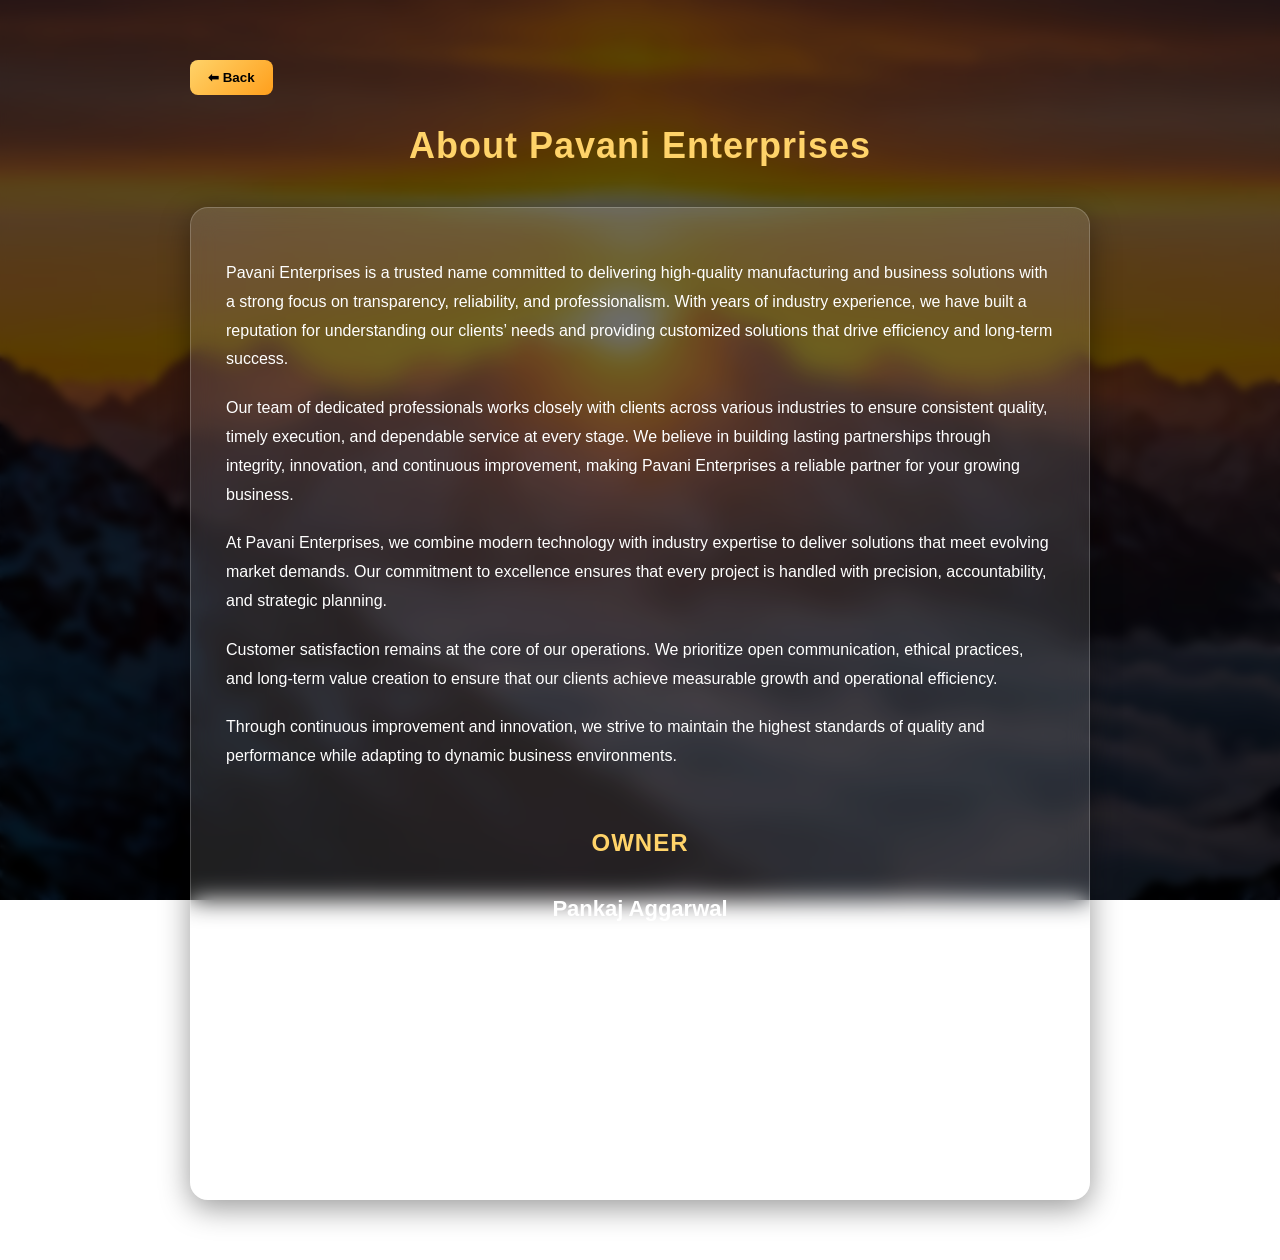
<file: about-us.html>
<!DOCTYPE html>
<html lang="en">
<head>
  <meta charset="UTF-8">
  <title>About Us | Pavani Enterprises</title>
  <meta name="viewport" content="width=device-width, initial-scale=1.0">

  <style>
    body {
      font-family: 'Poppins', sans-serif;
      margin: 0;
      padding: 0;
      background: url("bg.jpg") no-repeat center center fixed;
      background-size: cover;
      color: #ffffff;
      position: relative;
    }

    /* Dark overlay */
    body::before {
      content: "";
      position: fixed;
      inset: 0;
      background: rgba(0, 0, 0, 0.65);
      backdrop-filter: blur(4px);
      z-index: -1;
    }

    .container {
      max-width: 900px;
      margin: auto;
      padding: 60px 20px;
    }

    h1 {
      text-align: center;
      font-size: 36px;
      margin-bottom: 40px;
      color: #ffd369;
      letter-spacing: 1px;
    }

    .card {
      background: rgba(255, 255, 255, 0.12);
      backdrop-filter: blur(12px);
      -webkit-backdrop-filter: blur(12px);
      padding: 35px;
      border-radius: 18px;
      border: 1px solid rgba(255,255,255,0.2);
      box-shadow: 0 8px 30px rgba(0,0,0,0.4);
      line-height: 1.8;
      font-size: 16px;
    }

    .card p {
      margin-bottom: 20px;
    }

    .section-title {
      margin-top: 50px;
      font-size: 24px;
      font-weight: 700;
      color: #ffd369;
      text-align: center;
      letter-spacing: 1px;
    }

    /* Owner Section Styling (NO BOX) */
    .owner-section {
      text-align: center;
      margin-top: 25px;
    }

    .owner-name {
      font-size: 22px;
      font-weight: 600;
      color: #ffffff;
      margin-bottom: 10px;
    }

    .owner-details {
      font-size: 15px;
      opacity: 0.9;
      margin-bottom: 20px;
    }

    .owner-description {
      font-size: 15px;
      line-height: 1.7;
      opacity: 0.95;
      max-width: 750px;
      margin: auto;
    }

    .back-btn {
      margin-bottom: 30px;
    }

    .back-btn button {
      background: linear-gradient(135deg, #ffd369, #ff9f1c);
      border: none;
      padding: 10px 18px;
      border-radius: 8px;
      font-weight: 600;
      cursor: pointer;
      color: black;
      transition: 0.3s ease;
    }

    .back-btn button:hover {
      transform: translateY(-2px);
    }

    @media (max-width: 600px) {
      h1 {
        font-size: 26px;
      }

      .card {
        padding: 25px;
      }

      .owner-name {
        font-size: 18px;
      }
    }
  </style>
</head>
<body>

<div class="container">

  <div class="back-btn">
    <button onclick="window.location.href='index.html'">⬅ Back</button>
  </div>

  <h1>About Pavani Enterprises</h1>

  <div class="card">

    <p>
      Pavani Enterprises is a trusted name committed to delivering high-quality manufacturing and business solutions with a strong focus on transparency, reliability, and professionalism. With years of industry experience, we have built a reputation for understanding our clients’ needs and providing customized solutions that drive efficiency and long-term success.
    </p>

    <p>
      Our team of dedicated professionals works closely with clients across various industries to ensure consistent quality, timely execution, and dependable service at every stage. We believe in building lasting partnerships through integrity, innovation, and continuous improvement, making Pavani Enterprises a reliable partner for your growing business.
    </p>

    <p>
      At Pavani Enterprises, we combine modern technology with industry expertise to deliver solutions that meet evolving market demands. Our commitment to excellence ensures that every project is handled with precision, accountability, and strategic planning.
    </p>

    <p>
      Customer satisfaction remains at the core of our operations. We prioritize open communication, ethical practices, and long-term value creation to ensure that our clients achieve measurable growth and operational efficiency.
    </p>

    <p>
      Through continuous improvement and innovation, we strive to maintain the highest standards of quality and performance while adapting to dynamic business environments.
    </p>

    <!-- OWNER SECTION -->
    <div class="section-title">OWNER</div>

    <div class="owner-section">
      <div class="owner-name">
        Pankaj Aggarwal
      </div>

      <div class="owner-details">
        Leading Pavani Enterprises From 8 years
      </div>

      <div class="owner-description">
        Mr. Pankaj Aggarwal is the visionary leader behind Pavani Enterprises. 
        With decades of hands-on experience and deep industry understanding, 
        he has successfully transformed the company into a reliable and 
        respected business entity. His leadership style is rooted in discipline, 
        transparency, and long-term strategic growth.
        <br><br>
        Under his guidance, Pavani Enterprises has consistently focused on 
        quality assurance, ethical business practices, and customer-first 
        solutions. His commitment to excellence and operational efficiency 
        continues to drive the company toward sustainable expansion and 
        industry leadership.
      </div>
    </div>

  </div>

</div>

</body>
</html>
</file>
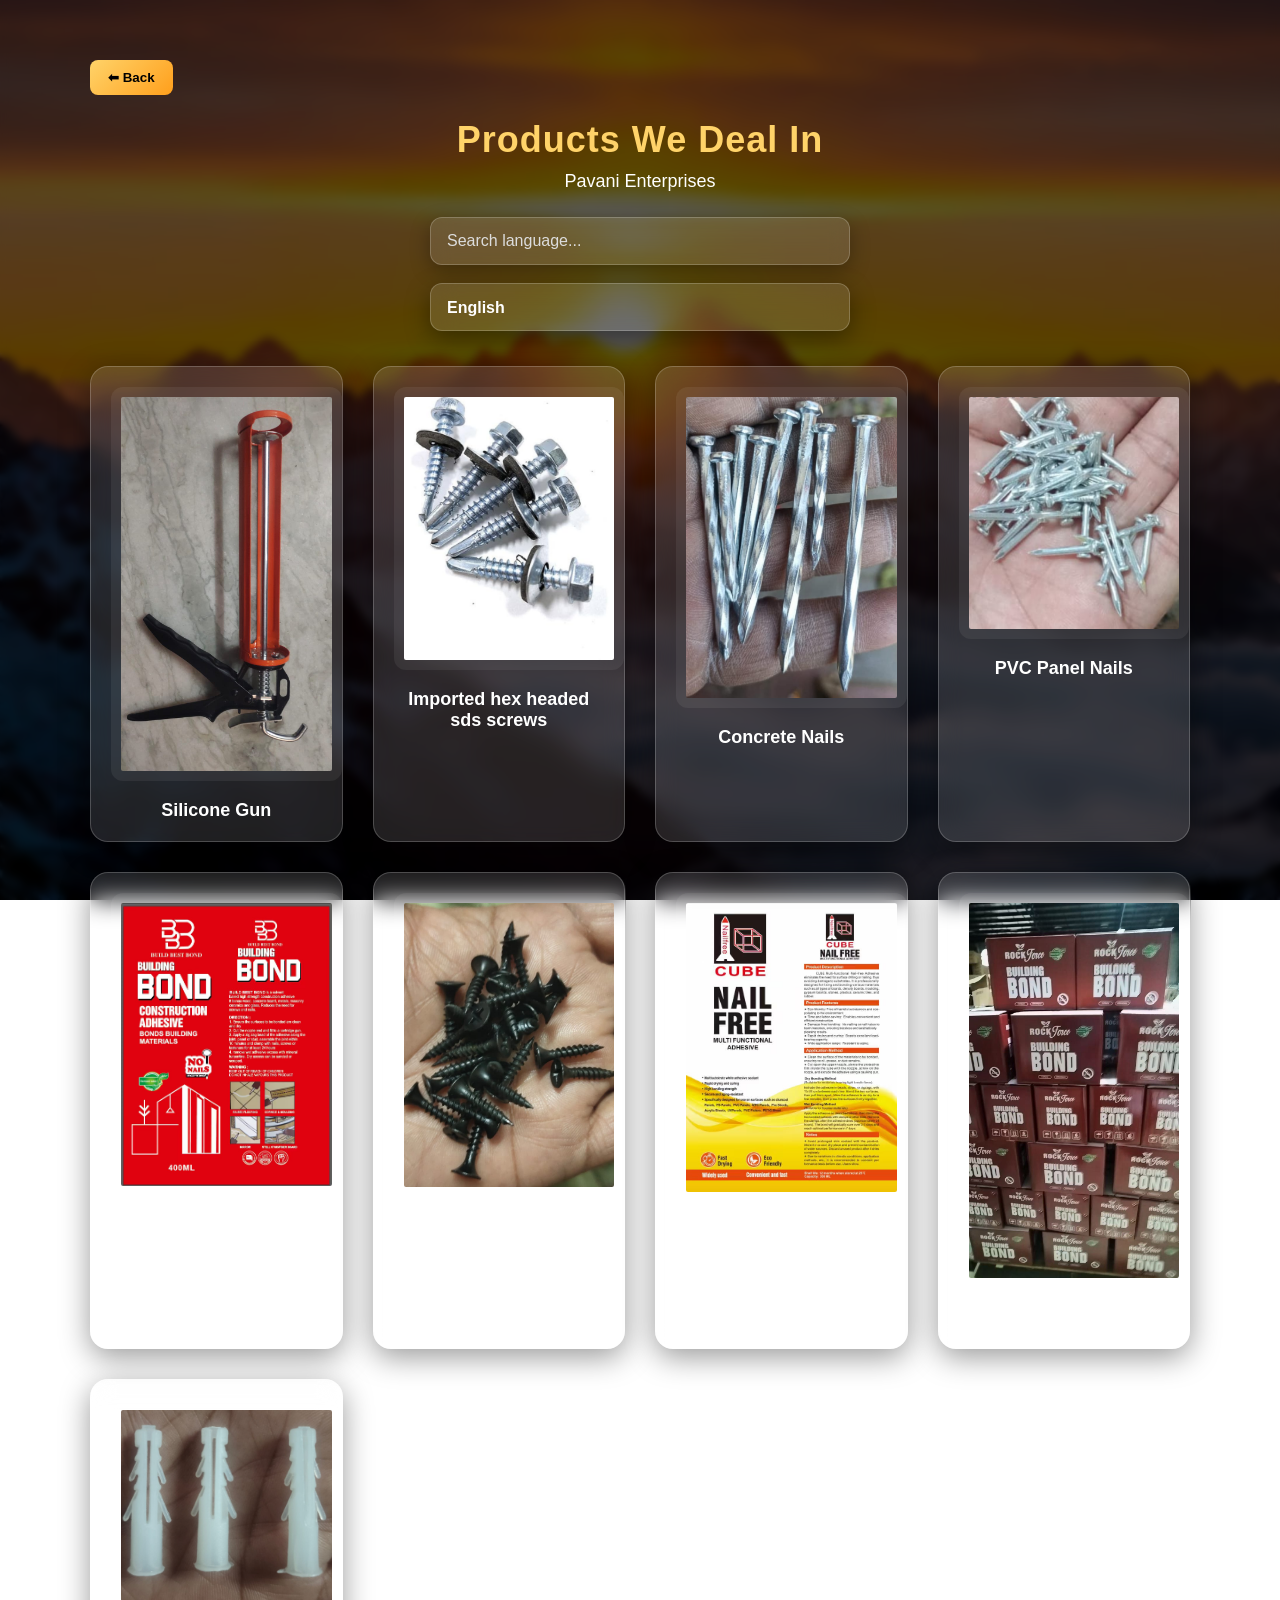
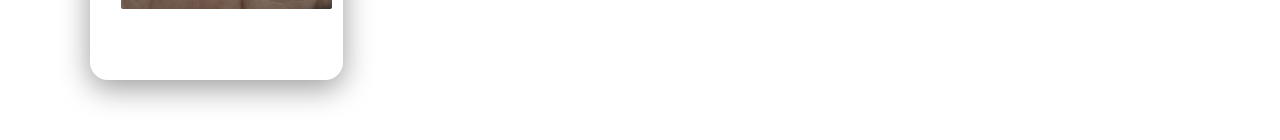
<file: deals-in.html>
<!DOCTYPE html>
<html lang="en">
<head>
  <meta charset="UTF-8">
  <title>Deals In | Pavani Enterprises</title>
  <meta name="viewport" content="width=device-width, initial-scale=1.0">

<style>
    body {
      font-family: 'Poppins', sans-serif;
      margin: 0;
      padding: 0;
      background: url("bg.jpg") no-repeat center center fixed;
      background-size: cover;
      color: #ffffff;
      position: relative;
    }

    body::before {
      content: "";
      position: fixed;
      inset: 0;
      background: rgba(0, 0, 0, 0.65);
      backdrop-filter: blur(4px);
      z-index: -1;
    }

    .container {
      max-width: 1100px;
      margin: auto;
      padding: 60px 20px;
    }

    h1 {
      text-align: center;
      font-size: 36px;
      margin-bottom: 10px;
      color: #ffd369;
      letter-spacing: 1px;
    }

    .company-name {
      text-align: center;
      font-size: 18px;
      margin-bottom: 25px;
      color: #ffffff;
      font-weight: 500;
    }

    .back-btn {
      margin-bottom: 20px;
    }

    .back-btn button {
      background: linear-gradient(135deg, #ffd369, #ff9f1c);
      border: none;
      padding: 10px 18px;
      border-radius: 8px;
      font-weight: 600;
      cursor: pointer;
      color: black;
      transition: 0.3s ease;
    }

    .back-btn button:hover {
      transform: translateY(-2px);
    }

    /* LANGUAGE SELECTOR */

    .language-select {
      text-align: center;
      margin-bottom: 35px;
      width: 100%;
      max-width: 420px;
      margin-left: auto;
      margin-right: auto;
    }

    .language-select select {
      background: rgba(255, 255, 255, 0.12);
      backdrop-filter: blur(12px);
      border: 1px solid rgba(255,255,255,0.2);
      color: #ffffff;
      padding: 14px 16px;
      border-radius: 12px;
      font-weight: 600;
      font-size: 16px;
      cursor: pointer;
      outline: none;
      transition: all 0.3s ease;
      box-shadow: 0 8px 25px rgba(0,0,0,0.4);
      width: 100%;
      box-sizing: border-box;
      min-height: 48px;
      -webkit-appearance: none;
      appearance: none;
    }

    .language-select select:hover {
      border: 1px solid #ffd369;
      box-shadow: 0 8px 25px rgba(255,211,105,0.3);
      transform: translateY(-2px);
    }

    .language-select select:focus {
      border: 1px solid #ffd369;
      box-shadow: 0 0 12px rgba(255,211,105,0.6);
    }

    .language-select option {
      background: #1e1e1e;
      color: #ffffff;
    }

    /* Search box */

    .language-search {
      margin-bottom: 18px;
      width: 100%;
    }

    .language-search input {
      background: rgba(255,255,255,0.12);
      border: 1px solid rgba(255,255,255,0.2);
      color: #ffffff;
      padding: 14px 16px;
      border-radius: 12px;
      outline: none;
      width: 100%;
      box-sizing: border-box;
      font-size: 16px;
      backdrop-filter: blur(10px);
      box-shadow: 0 6px 20px rgba(0,0,0,0.3);
    }

    .language-search input::placeholder {
      color: #dddddd;
    }

    .language-search input:focus {
      border: 1px solid #ffd369;
      box-shadow: 0 0 10px rgba(255,211,105,0.6);
    }

    /* PRODUCTS */

    .products-grid {
      display: grid;
      grid-template-columns: repeat(auto-fit, minmax(250px, 1fr));
      gap: 30px;
    }

    .product-card {
      background: rgba(255, 255, 255, 0.12);
      backdrop-filter: blur(12px);
      padding: 20px;
      border-radius: 18px;
      border: 1px solid rgba(255,255,255,0.2);
      text-align: center;
      transition: 0.3s ease;
      box-shadow: 0 8px 30px rgba(0,0,0,0.4);
      word-break: break-word;
    }

    .product-card:hover {
      transform: translateY(-8px);
    }

    .product-card img {
      width: 100%;
      height: auto;
      object-fit: contain;
      border-radius: 12px;
      margin-bottom: 15px;
      cursor: pointer;
      background: #ffffff10;
      padding: 10px;
    }

    .product-name {
      font-size: 18px;
      font-weight: 600;
      color: #ffffff;
    }

    /* ================= MOBILE IMPROVEMENTS ================= */

    @media (max-width: 600px) {

      .container {
        padding: 30px 16px;
      }

      h1 {
        font-size: 22px;
        margin-bottom: 6px;
      }

      .company-name {
        font-size: 14px;
        margin-bottom: 20px;
      }

      .back-btn button {
        padding: 8px 14px;
        font-size: 14px;
      }

      .products-grid {
        gap: 20px;
      }

      .product-card {
        padding: 16px;
      }

      .product-name {
        font-size: 15px;
      }
    }

/* IMAGE PREVIEW MODAL */
.image-modal {
  position: fixed;
  inset: 0;
  background: rgba(0,0,0,0.95);
  display: none;
  justify-content: center;
  align-items: center;
  z-index: 9999;
}

/* when active */
.image-modal.active {
  display: flex;
}

/* image inside modal */
#previewImg {
  max-width: 95%;
  max-height: 90%;
  object-fit: contain;
}

/* BACK BUTTON ON TOP */
.preview-back {
  position: absolute;
  top: 20px;
  left: 20px;
  background: white;
  color: black;
  border: none;
  padding: 8px 14px;
  border-radius: 8px;
  font-weight: 600;
  cursor: pointer;
  z-index: 10000;
}

.preview-back:hover {
  background: #ffd369;
}

</style>
</head>
<body>

<div class="container">

  <div class="back-btn">
    <button onclick="window.location.href='index.html'">⬅ Back</button>
  </div>

  <h1>Products We Deal In</h1>
  <div class="company-name">Pavani Enterprises</div>

  <div class="language-select">

    <!-- 🔍 Search Box -->
    <div class="language-search">
        <input type="text" id="languageSearch" placeholder="Search language...">
    </div>

    <select id="languageDropdown" onchange="translatePage(this.value)">
      <option value="en">English</option>
<option value="aa">Afar</option>
<option value="ab">Abkhaz</option>
<option value="ace">Acehnese</option>
<option value="ach">Acholi</option>
<option value="ady">Adyghe</option>
<option value="af">Afrikaans</option>
<option value="ak">Akan</option>
<option value="als">Alsatian</option>
<option value="alt">Altai</option>
<option value="am">Amharic</option>
<option value="an">Aragonese</option>
<option value="ar">Arabic</option>
<option value="arc">Aramaic</option>
<option value="arn">Mapuche</option>
<option value="as">Assamese</option>
<option value="ast">Asturian</option>
<option value="av">Avar</option>
<option value="awa">Awadhi</option>
<option value="ay">Aymara</option>
<option value="az">Azerbaijani</option>
<option value="ba">Bashkir</option>
<option value="bal">Balochi</option>
<option value="ban">Balinese</option>
<option value="bax">Bamun</option>
<option value="be">Belarusian</option>
<option value="bg">Bulgarian</option>
<option value="bh">Bhojpuri</option>
<option value="bi">Bislama</option>
<option value="bin">Bini</option>
<option value="bm">Bambara</option>
<option value="bn">Bengali</option>
<option value="bo">Tibetan</option>
<option value="br">Breton</option>
<option value="brx">Bodo</option>
<option value="bs">Bosnian</option>
<option value="bug">Buginese</option>
<option value="bxr">Buryat</option>
<option value="my">Burmese</option>
<option value="ca">Catalan</option>
<option value="ceb">Cebuano</option>
<option value="cad">Caddo</option>
<option value="car">Carib</option>
<option value="ch">Chamorro</option>
<option value="chk">Chuukese</option>
<option value="cr">Cree</option>
<option value="cop">Coptic</option>
<option value="co">Corsican</option>
<option value="cs">Czech</option>
<option value="cv">Chuvash</option>
<option value="cy">Welsh</option>
<option value="da">Danish</option>
<option value="dak">Dakota</option>
<option value="dar">Dargwa</option>
<option value="de">German</option>
<option value="dgr">Dogrib</option>
<option value="dje">Zarma</option>
<option value="doi">Dogri</option>
<option value="dsb">Lower Sorbian</option>
<option value="dv">Dhivehi</option>
<option value="dz">Dzongkha</option>
<option value="el">Greek</option>
<option value="efi">Efik</option>
<option value="es">Spanish</option>
<option value="et">Estonian</option>
<option value="eu">Basque</option>
<option value="ewo">Ewondo</option>
<option value="fa">Persian (Farsi)</option>
<option value="ff">Fulah</option>
<option value="fi">Finnish</option>
<option value="fj">Fijian</option>
<option value="fo">Faroese</option>
<option value="fon">Fon</option>
<option value="fr">French</option>
<option value="fur">Friulian</option>
<option value="ga">Irish</option>
<option value="gaa">Ga</option>
<option value="gag">Gagauz</option>
<option value="gil">Gilbertese</option>
<option value="gl">Galician</option>
<option value="gn">Guarani</option>
<option value="gom">Konkani</option>
<option value="got">Gothic</option>
<option value="grb">Grebo</option>
<option value="gu">Gujarati</option>
<option value="guw">Gun</option>
<option value="guz">Gusii</option>
<option value="ha">Hausa</option>
<option value="haw">Hawaiian</option>
<option value="he">Hebrew</option>
<option value="hi">Hindi</option>
<option value="hil">Hiligaynon</option>
<option value="hmn">Hmong</option>
<option value="hr">Croatian</option>
<option value="ht">Haitian Creole</option>
<option value="hu">Hungarian</option>
<option value="hy">Armenian</option>
<option value="iba">Iban</option>
<option value="id">Indonesian</option>
<option value="ig">Igbo</option>
<option value="ilo">Ilocano</option>
<option value="inh">Ingush</option>
<option value="is">Icelandic</option>
<option value="it">Italian</option>
<option value="ja">Japanese</option>
<option value="jv">Javanese</option>
<option value="ka">Georgian</option>
<option value="kab">Kabyle</option>
<option value="kac">Kachin</option>
<option value="kbd">Kabardian</option>
<option value="kk">Kazakh</option>
<option value="km">Khmer</option>
<option value="kn">Kannada</option>
<option value="ko">Korean</option>
<option value="ku">Kurdish</option>
<option value="ky">Kyrgyz</option>
<option value="la">Latin</option>
<option value="lad">Ladino</option>
<option value="lb">Luxembourgish</option>
<option value="lez">Lezghian</option>
<option value="lg">Ganda</option>
<option value="ln">Lingala</option>
<option value="lo">Lao</option>
<option value="lt">Lithuanian</option>
<option value="lv">Latvian</option>
<option value="mai">Maithili</option>
<option value="mad">Madurese</option>
<option value="mag">Magahi</option>
<option value="man">Mandingo</option>
<option value="mfe">Mauritian Creole</option>
<option value="mi">Maori</option>
<option value="mk">Macedonian</option>
<option value="ml">Malayalam</option>
<option value="mn">Mongolian</option>
<option value="mr">Marathi</option>
<option value="ms">Malay</option>
<option value="mt">Maltese</option>
<option value="ne">Nepali</option>
<option value="nl">Dutch</option>
<option value="no">Norwegian</option>
<option value="nso">Northern Sotho</option>
<option value="ny">Chichewa</option>
<option value="or">Odia</option>
<option value="pa">Punjabi</option>
<option value="pag">Pangasinan</option>
<option value="pam">Kapampangan</option>
<option value="pl">Polish</option>
<option value="ps">Pashto</option>
<option value="pt">Portuguese</option>
<option value="qu">Quechua</option>
<option value="ro">Romanian</option>
<option value="ru">Russian</option>
<option value="sa">Sanskrit</option>
<option value="sd">Sindhi</option>
<option value="si">Sinhala</option>
<option value="sk">Slovak</option>
<option value="sl">Slovenian</option>
<option value="sm">Samoan</option>
<option value="so">Somali</option>
<option value="sq">Albanian</option>
<option value="sr">Serbian</option>
<option value="sv">Swedish</option>
<option value="sw">Swahili</option>
<option value="ta">Tamil</option>
<option value="te">Telugu</option>
<option value="tg">Tajik</option>
<option value="th">Thai</option>
<option value="tk">Turkmen</option>
<option value="tl">Filipino (Tagalog)</option>
<option value="tr">Turkish</option>
<option value="ug">Uyghur</option>
<option value="uk">Ukrainian</option>
<option value="ur">Urdu</option>
<option value="uz">Uzbek</option>
<option value="vi">Vietnamese</option>
<option value="xh">Xhosa</option>
<option value="yi">Yiddish</option>
<option value="yo">Yoruba</option>
<option value="zh">Chinese (Mandarin)</option>
<option value="zu">Zulu</option>
    </select>
  </div>

  <div class="products-grid">

    <div class="product-card">
      <img src="images/product1.jpg" onclick="openPreview(this.src)">
      <div class="product-name">Silicone Gun</div>
    </div>

    <div class="product-card">
      <img src="images/product2.jpg" onclick="openPreview(this.src)">
      <div class="product-name">Imported hex headed sds screws</div>
    </div>

    <div class="product-card">
      <img src="images/product3.jpg" onclick="openPreview(this.src)">
      <div class="product-name">Concrete Nails</div>
    </div>

    <div class="product-card">
      <img src="images/product4.jpg" onclick="openPreview(this.src)">
      <div class="product-name">PVC Panel Nails</div>
    </div>

    <div class="product-card">
      <img src="images/product5.jpg" onclick="openPreview(this.src)">
      <div class="product-name">Building Bond</div>
    </div>

    <div class="product-card">
      <img src="images/product6.jpg" onclick="openPreview(this.src)">
      <div class="product-name">Imported Drywall Screws</div>
    </div>

    <div class="product-card">
      <img src="images/product7.jpg" onclick="openPreview(this.src)">
      <div class="product-name">Cube Nail Free</div>
    </div>

    <div class="product-card">
      <img src="images/product8.jpg" onclick="openPreview(this.src)">
      <div class="product-name">Nail Free Silicone</div>
    </div>

    <div class="product-card">
      <img src="images/product9.jpg" onclick="openPreview(this.src)">
      <div class="product-name">Plastic Wall Plug</div>
    </div>
    </div>

  </div>

</div>

<div class="image-modal" id="imageModal">

  <!-- 🔙 Preview Back Button -->
  <button class="preview-back" onclick="closePreview()">⬅ Back</button>

  <img id="previewImg">
</div>

<script>
  function openPreview(src) {
  const modal = document.getElementById("imageModal");
  document.getElementById("previewImg").src = src;
  modal.classList.add("active");
}

function closePreview() {
  const modal = document.getElementById("imageModal");
  modal.classList.remove("active");
}

  function decodeHtml(html) {
    var txt = document.createElement("textarea");
    txt.innerHTML = html;
    return txt.value;
  }

  async function translatePage(lang) {
    if (lang === "en") {
      location.reload();
      return;
    }

    const productNames = Array.from(document.querySelectorAll(".product-name"));
    const promises = productNames.map(async el => {
      const originalText = el.getAttribute("data-original") || el.innerText;
      el.setAttribute("data-original", originalText);

      try {
        const res = await fetch(`https://api.mymemory.translated.net/get?q=${encodeURIComponent(originalText)}&langpair=en|${lang}`);
        const data = await res.json();
        const translated = decodeHtml(data.responseData.translatedText || originalText);
        el.innerText = translated;
      } catch {
        el.innerText = originalText; // fallback if translation fails
      }
    });

    await Promise.all(promises);
  }

document.addEventListener("DOMContentLoaded", function () {

  const select = document.getElementById("languageDropdown");
  const searchInput = document.getElementById("languageSearch");
  const options = Array.from(select.options);

  // 🔠 Alphabetical Sort
  options.sort((a, b) => a.text.localeCompare(b.text));
  select.innerHTML = "";
  options.forEach(option => select.add(option));

 // 🔍 Search Filter + Auto Select
searchInput.addEventListener("keyup", function () {

  const filter = this.value.toLowerCase();
  let firstMatch = null;

  options.forEach(option => {

    if (option.text.toLowerCase().includes(filter)) {
      option.style.display = "";

      if (!firstMatch) {
        firstMatch = option;
      }

    } else {
      option.style.display = "none";
    }
  });

  // 👉 Automatically select first matched language
  if (firstMatch) {
    select.value = firstMatch.value;
    translatePage(firstMatch.value);
  }
});
});

</script>
</file>
